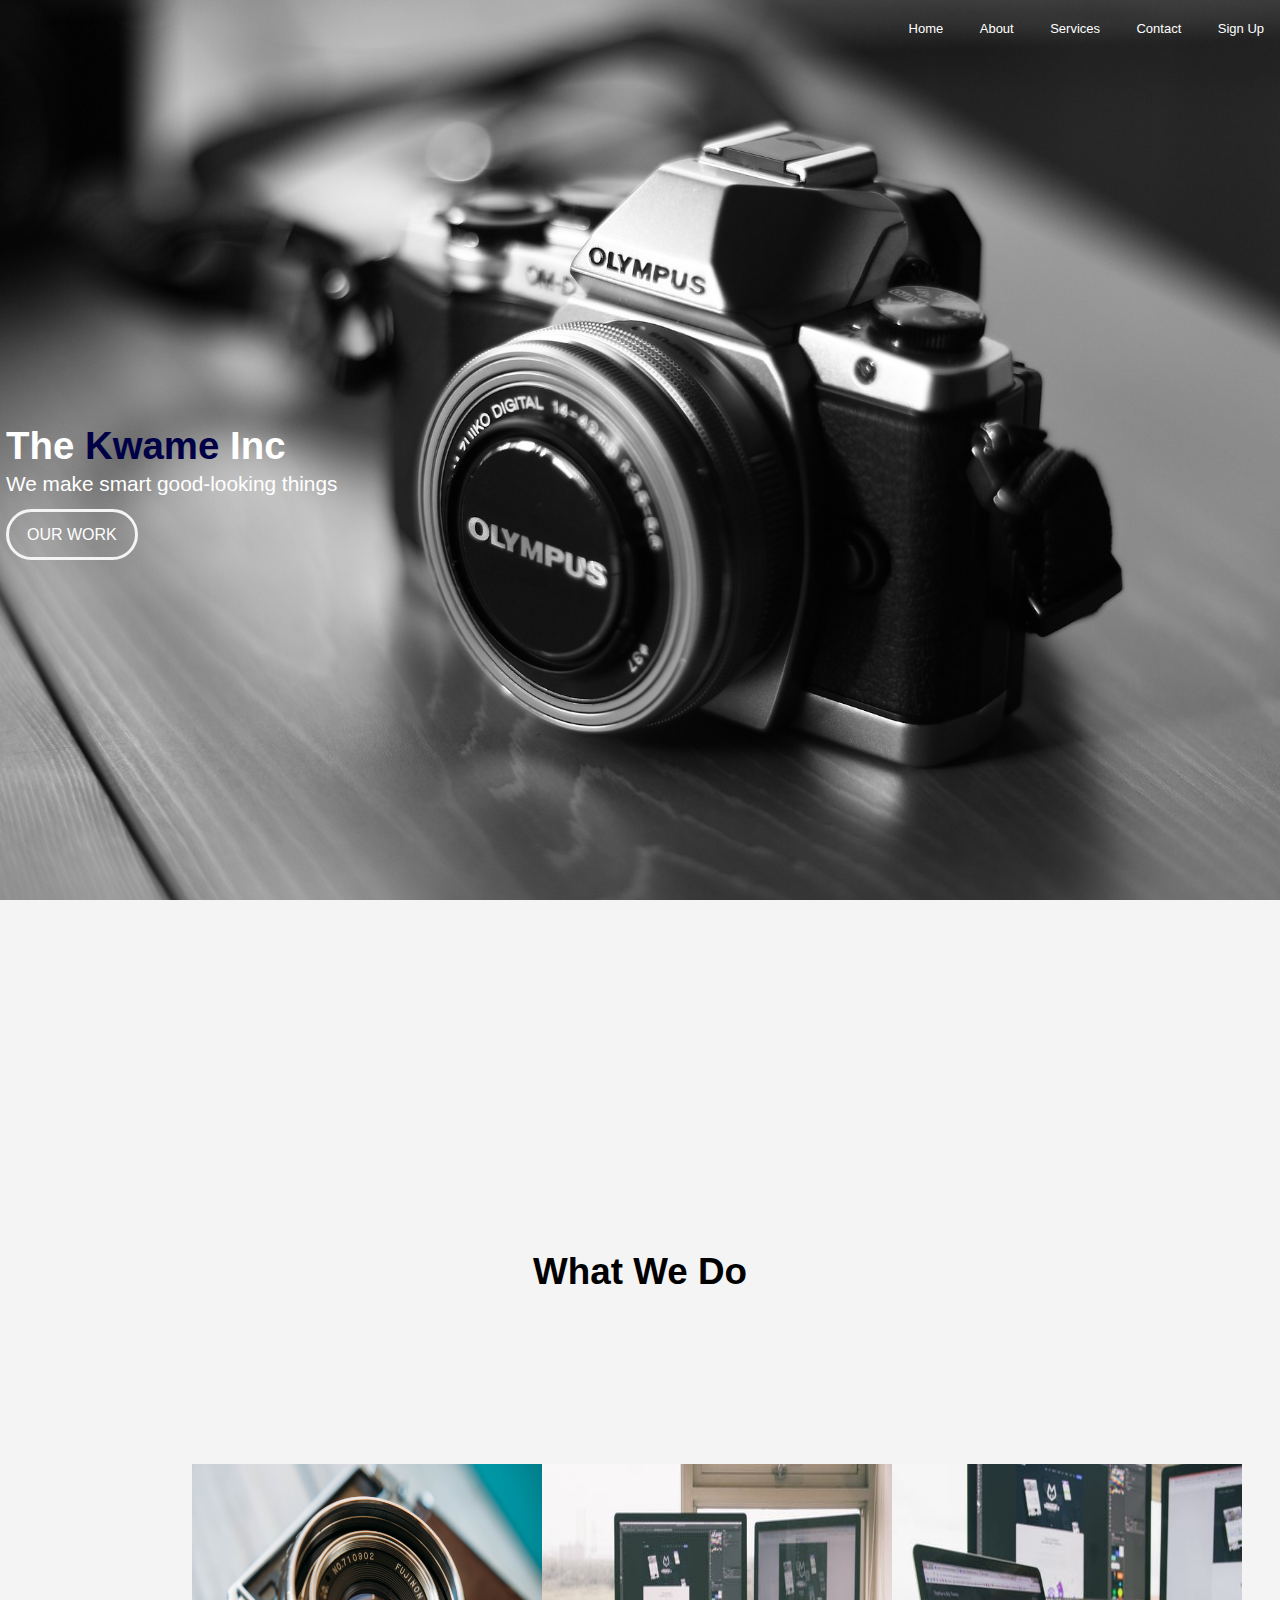
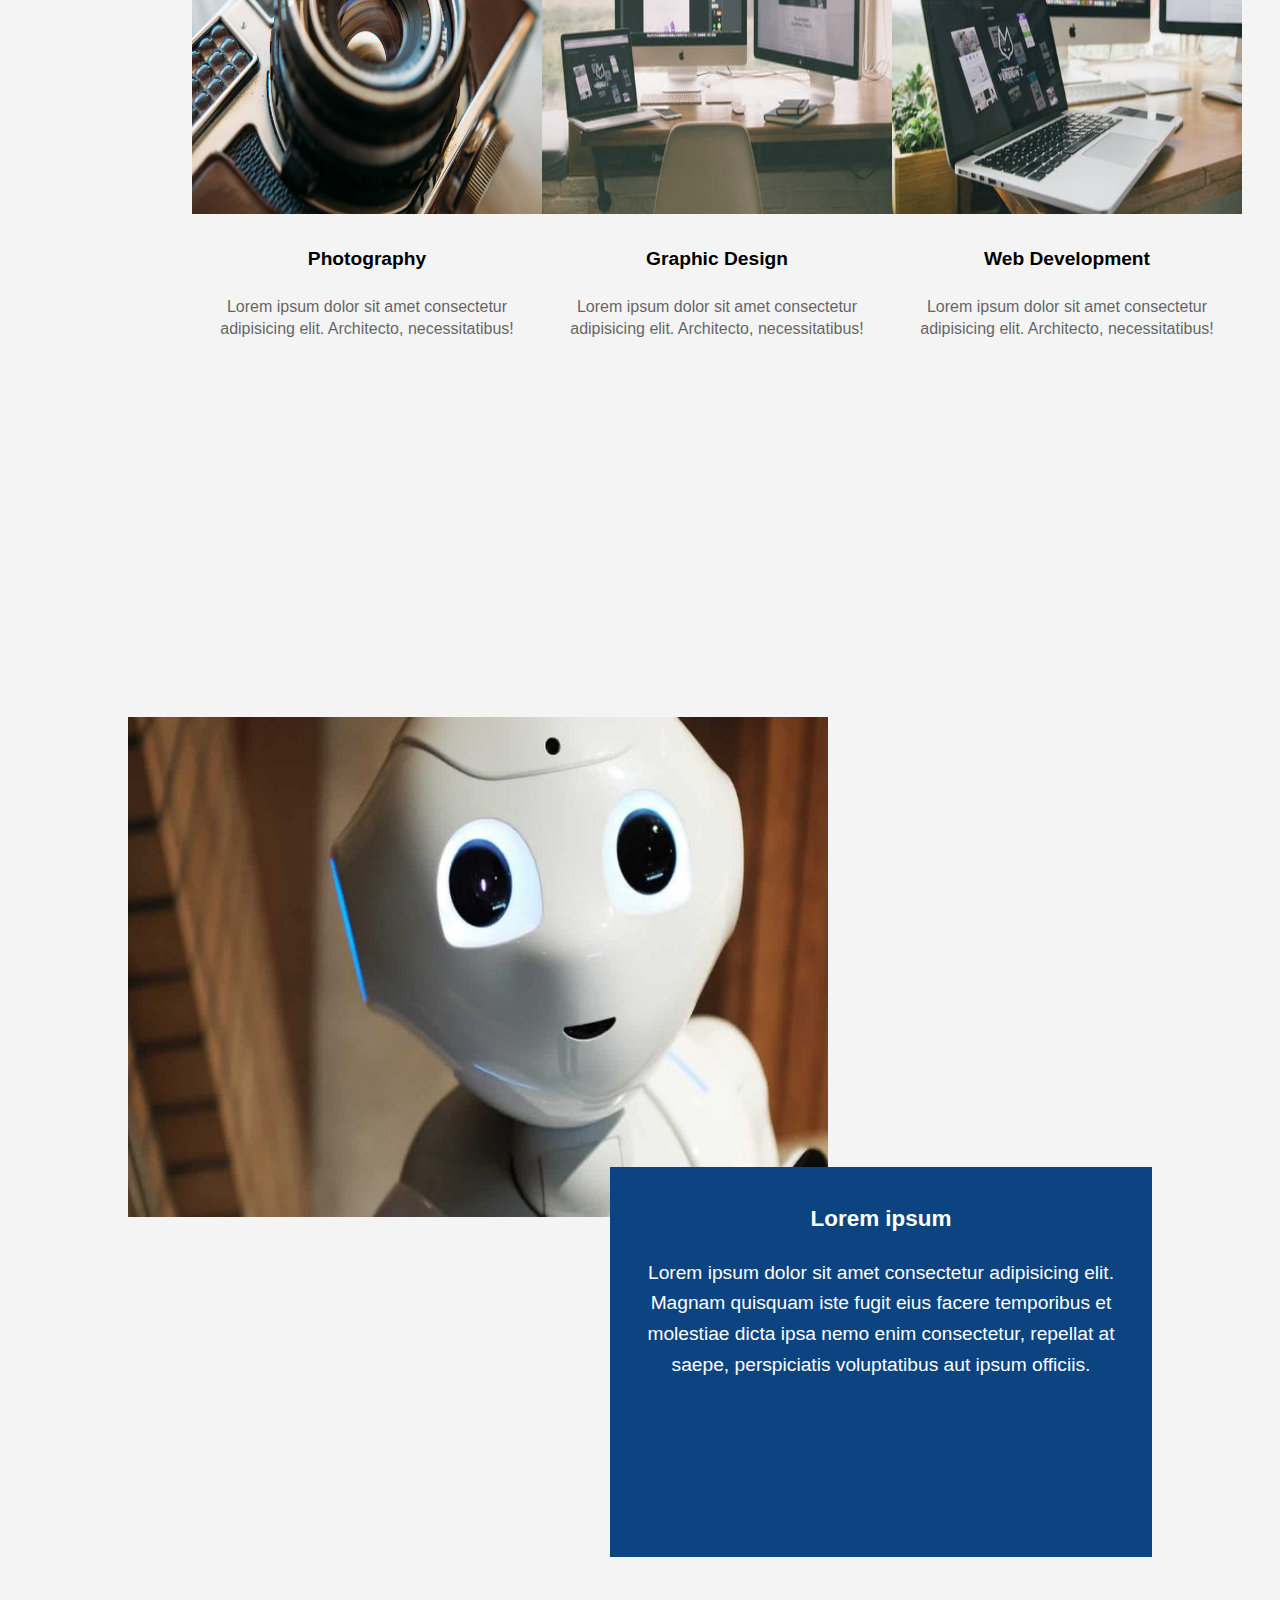
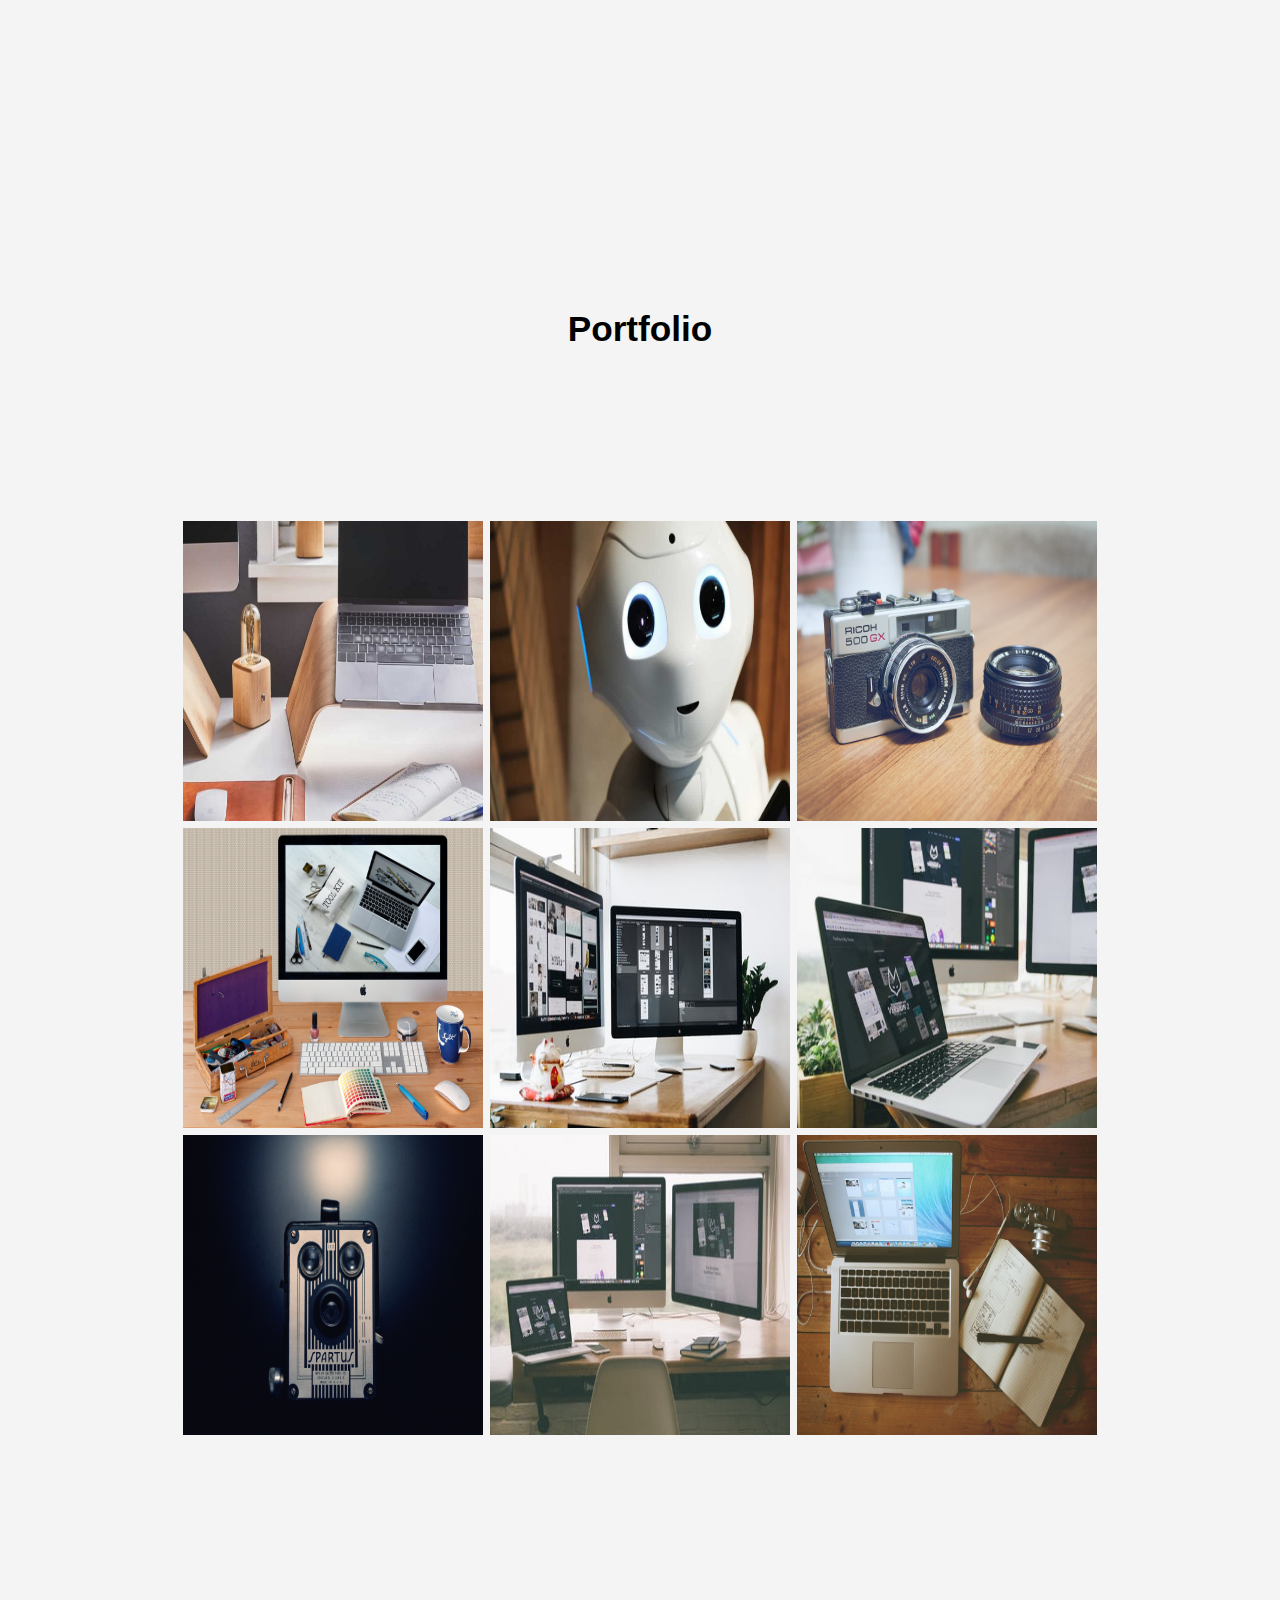
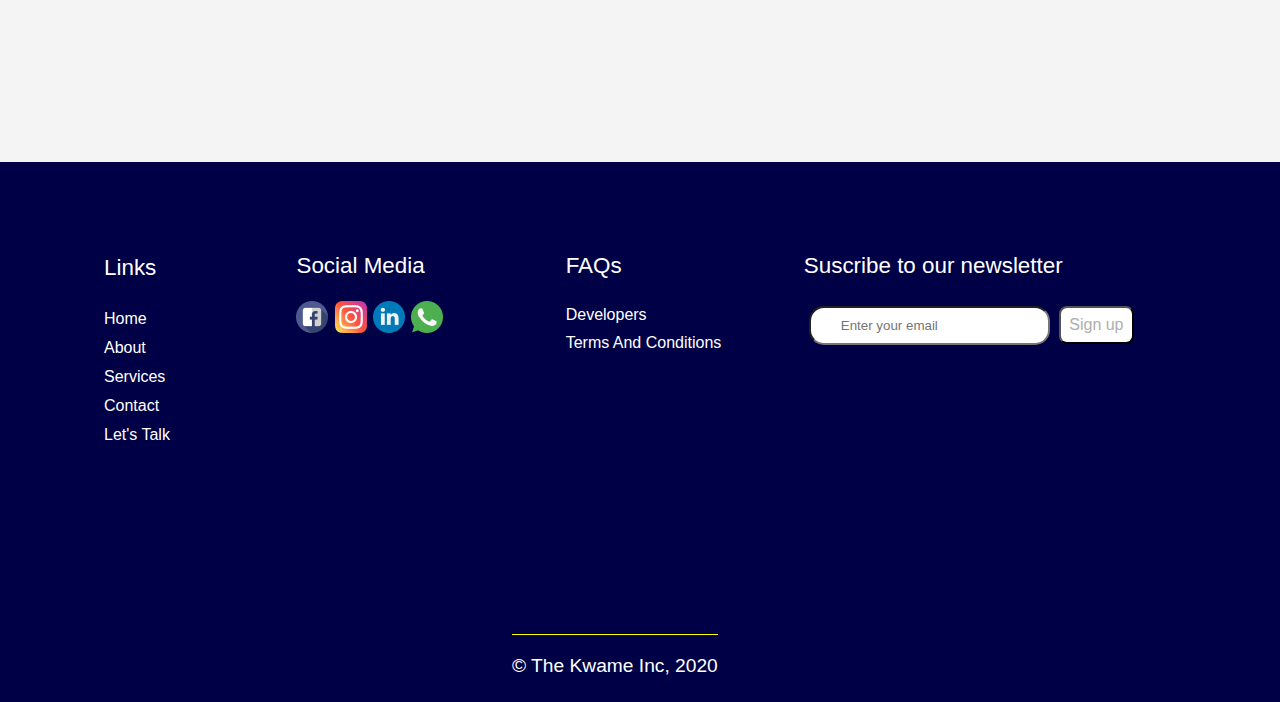
<file: html/index.html>
<!DOCTYPE html>
<html lang="en">
<head>
    <meta charset="UTF-8">
    <meta name="viewport" content="width=device-width, initial-scale=1.0">
    <link rel="stylesheet" href="../css/main.css">
    <title>The Kwame Inc</title>
    
</head>
<body>
    <div class="hero">
        <nav class="navbar">
            <ul >
                <li><a href="index.html" target="_blank">Home</a></li>
                <li><a href="about.html" target="_blank">About</a></li>
                <li><a href="#">Services</a></li>
                <li><a href="contacts.html" target="_blank">Contact</a></li>
                <li><a href="signup.html" target="_blank">Sign Up</a></li>
            </ul>
        </nav>

        <div class="clr"></div>

        <div class="hero-text">
            <h1>The <span>Kwame</span> Inc</h1>
            <p>We make smart good-looking things</p>
            <a  class="btn" href="#portfolio">Our Work</a>
        </div>
    </div>

    <!--What we do-->
    <h3 id="what_we_do">What We Do</h3>
    <div class="container">
        <div id="img">
            <img src="../images/img6.jpg" alt="" class="images">
            <h4>Photography</h4>
            <p class="flex-txt">Lorem ipsum dolor sit amet consectetur adipisicing elit. Architecto, necessitatibus!</p>
        </div>

        <div id="img">
            <img src="../images/img14.jpeg" alt="" class="images">
            <h4>Graphic Design</h4>
            <p class="flex-txt">Lorem ipsum dolor sit amet consectetur adipisicing elit. Architecto, necessitatibus!</p>
        </div>

        <div id="img">
            <img src="../images/img15.jpeg" alt="" class="images">
            <h4>Web Development</h4>
            <p class="flex-txt">Lorem ipsum dolor sit amet consectetur adipisicing elit. Architecto, necessitatibus!</p>
        </div>
    </div>
    
    <div class="who-we-are">
        <div class="lap-img">
            <img src="../images/img3.jpeg" alt="">
        </div>
        <div class="who-we-are-text">
            <h3>Lorem ipsum</h3>
            <p>Lorem ipsum dolor sit amet consectetur adipisicing elit. Magnam quisquam iste fugit eius facere temporibus 
            et molestiae dicta ipsa nemo enim consectetur, repellat at saepe, perspiciatis voluptatibus aut ipsum officiis.</p>
        </div>

        <div class="clr"></div>
    </div>


    <h3 id="portfolio">Portfolio</h3>
    <div class="wrapper">
        <div class="port">
            <img src="../images/img1.jpeg" alt="">
        </div>
        <div class="port">
            <img src="../images/img3.jpeg" alt="">
        </div>
        <div class="port">
            <img src="../images/img8.jpg" alt="">
        </div>
        <div class="port">
            <img src="../images/img12.jpg" alt="">
        </div>
        <div class="port">
            <img src="../images/img16.jpeg" alt="">
        </div>
        <div class="port">
            <img src="../images/img15.jpeg" alt="">
        </div>
        <div class="port">
            <img src="../images/img7.jpg" alt="">
        </div>
        <div class="port">
            <img src="../images/img14.jpeg" alt="">
        </div>
        <div class="port">
            <img src="../images/img13.jpg" alt="">
        </div>
    </div>

    <footer>
        <div class="large-area">
            <div class="links">
                <ul>
                    <p>Links</p>
                    <li><a href="index.html" target="_blank">Home</a></li>
                    <li><a href="about.html" target="_blank">About</a></li>
                    <li><a href="#">Services</a></li>
                    <li><a href="contacts.html" target="_blank">Contact</a></li>
                    <li><a href="Letstalk.html" target="_blank">Let's Talk</a></li>
                </ul>
            </div>

            <div class="social-media">
                <p>Social Media</p>
                <img src="../images/facebook.png" alt="">
                <img src="../images/instagram.png" alt="">
                <img src="../images/linkedin.png" alt="">
                <img src="../images/whatsapp.png" alt="">
            </div>

            <div class="developers">
                <ul>
                    <p>FAQs</p>
                    <li><a href="#">Developers</a></li>
                    <li><a href="#">Terms And Conditions</a></li>
                </ul>
            </div>

            <div class="newsletter">
                <p>Suscribe to our newsletter</p>
                <input type="text" placeholder="Enter your email">
                <input type="submit" value="Sign up">
            </div>

        </div>
        <div class="small-area">
            <p>&copy; The Kwame Inc, 2020</p>
        </div>
    </footer>
</body>
</html>
</file>
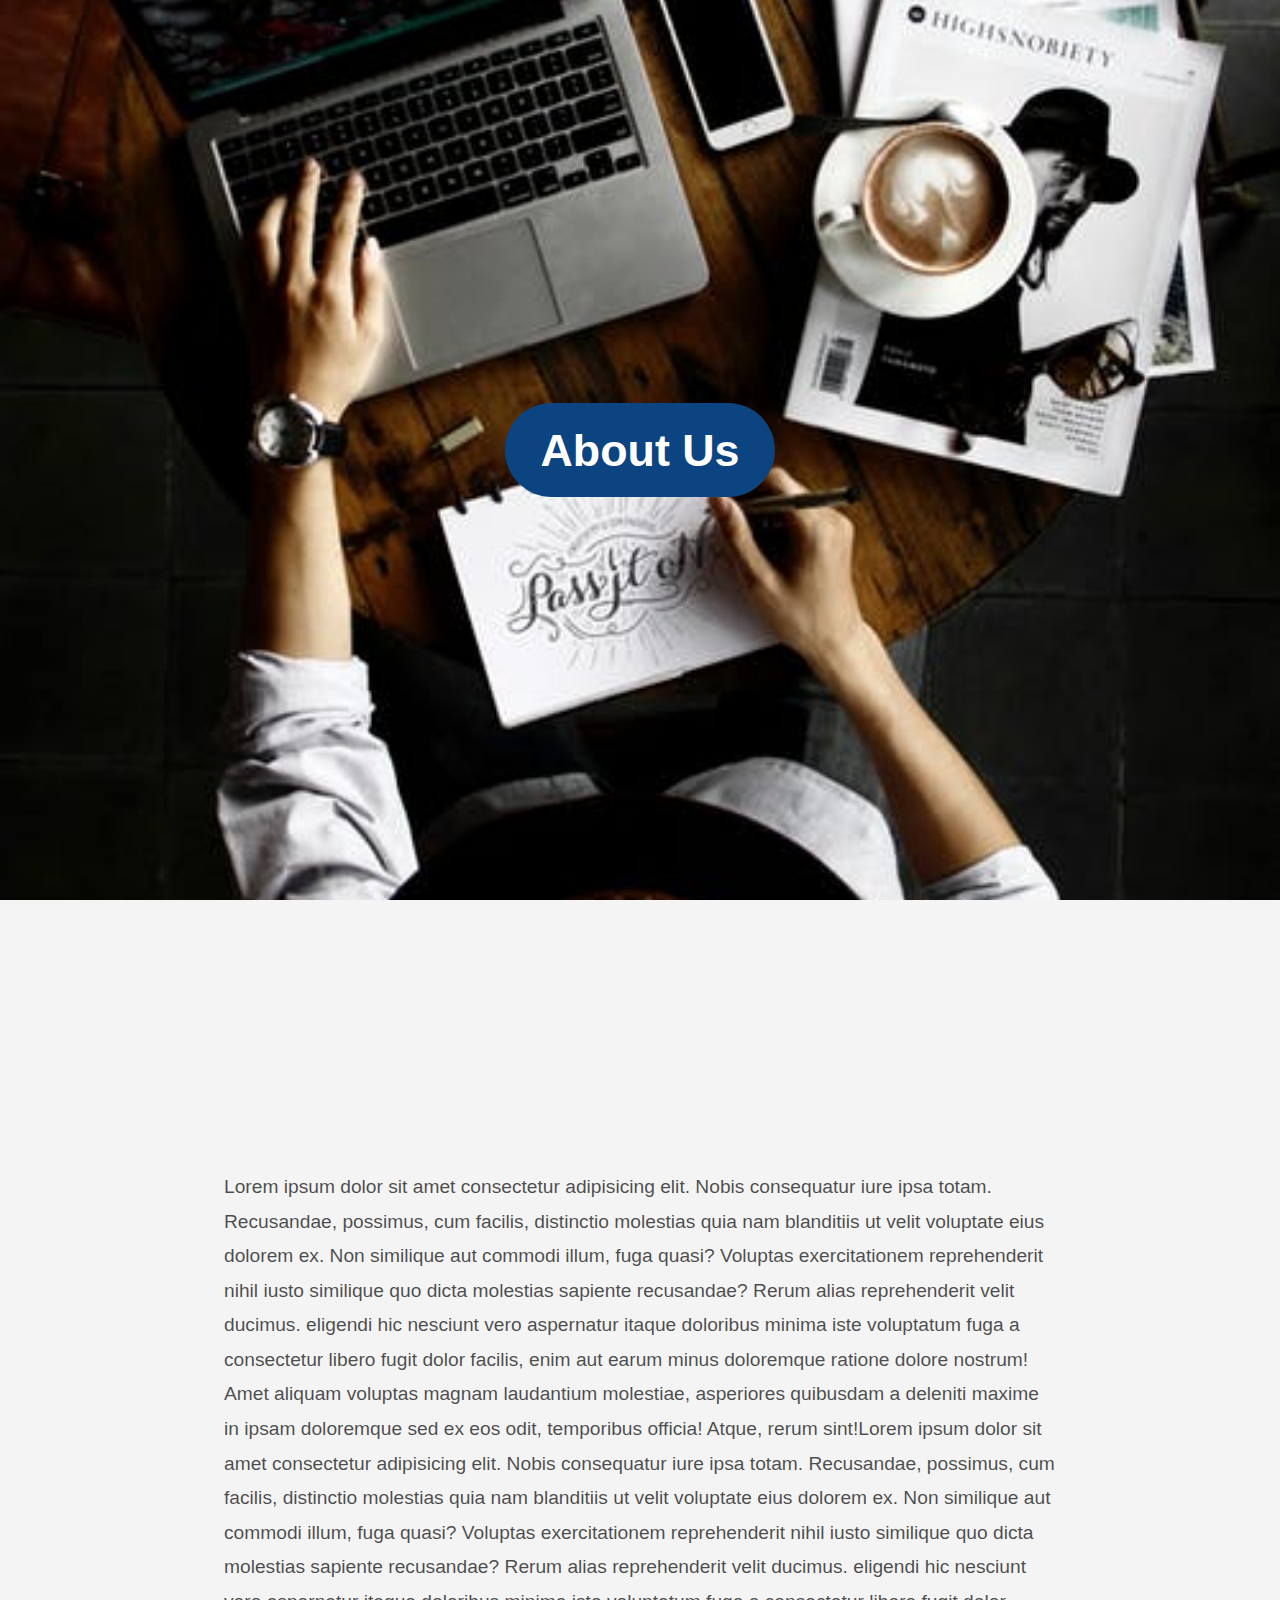
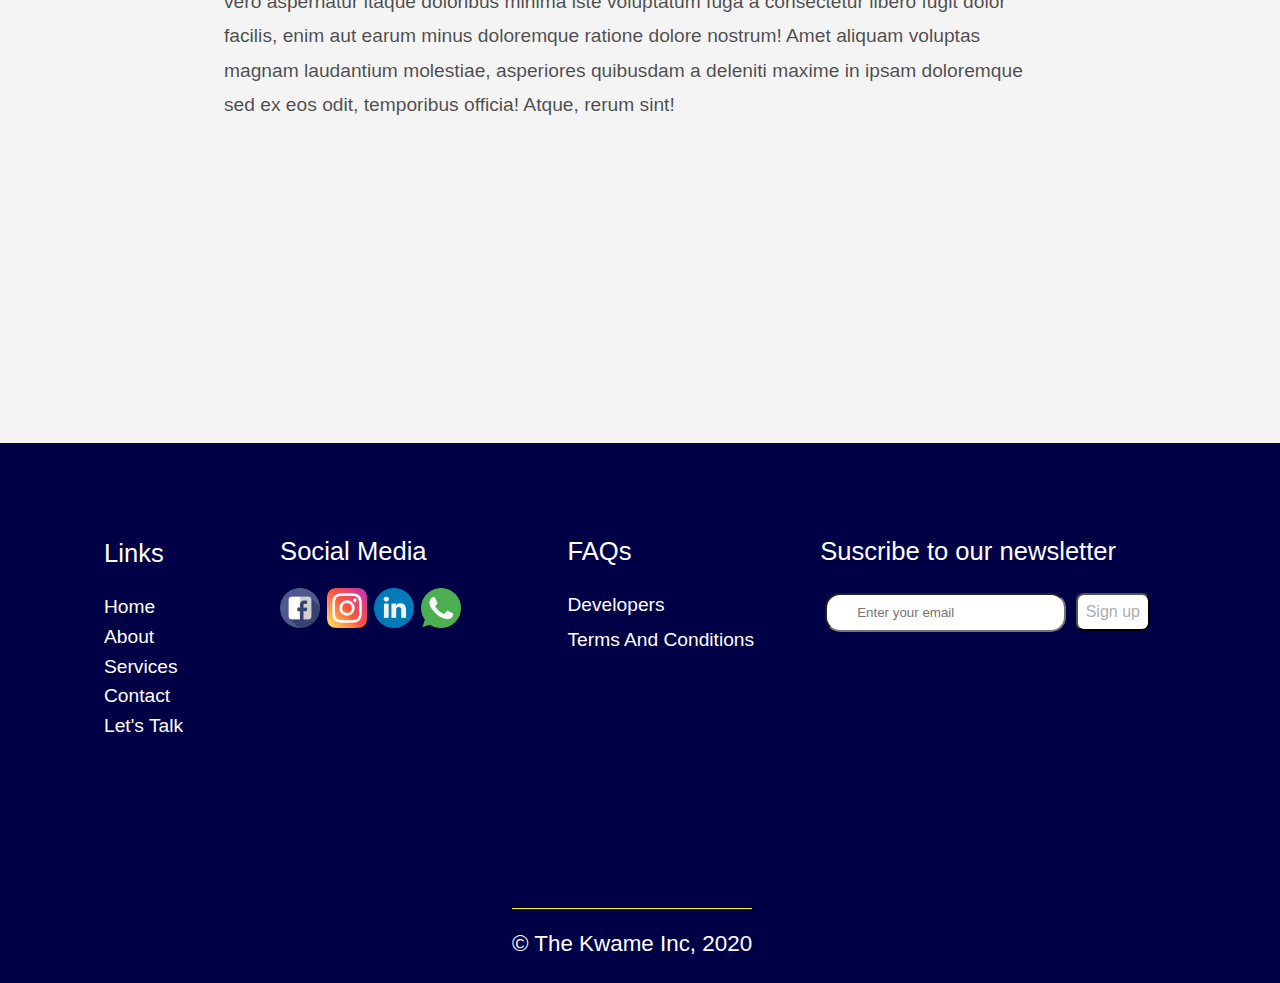
<file: html/about.html>
<!DOCTYPE html>
<html lang="en">
<head>
    <meta charset="UTF-8">
    <meta name="viewport" content="width=device-width, initial-scale=1.0">
    <title>About</title>
    <link rel="stylesheet" href="../css/about.css">
</head>
<body>
    <div class="hero">
        <!--
            <nav class="navbar">
            <ul >
                <li><a href="index.html" target="_blank">Home</a></li>
                <li><a href="about.html" target="_blank">About</a></li>
                <li><a href="#">Services</a></li>
                <li><a href="contacts.html" target="_blank">Contact</a></li>
                <li><a href="#" target="_blank">Let's Talk</a></li>
            </ul>
        </nav>

        -->
        <div class="clr"></div>
        <a href="#about-us">About Us</a>
    </div>
    <section>
        <p id="about-us">
            Lorem ipsum dolor sit amet consectetur adipisicing elit. 
            Nobis consequatur iure ipsa totam. Recusandae, possimus, cum facilis, 
            distinctio molestias quia nam blanditiis ut velit voluptate eius dolorem ex. 
            Non similique aut commodi illum, fuga quasi? Voluptas exercitationem reprehenderit 
            nihil iusto similique quo dicta molestias sapiente recusandae? Rerum alias reprehenderit velit ducimus.
            eligendi hic nesciunt vero aspernatur itaque doloribus minima iste voluptatum fuga a consectetur libero 
            fugit dolor facilis, enim aut earum minus doloremque ratione dolore nostrum! Amet aliquam voluptas magnam 
            laudantium molestiae, asperiores quibusdam a deleniti maxime in ipsam doloremque sed ex eos odit, temporibus 
            officia! Atque, rerum sint!Lorem ipsum dolor sit amet consectetur adipisicing elit. 
            Nobis consequatur iure ipsa totam. Recusandae, possimus, cum facilis, 
            distinctio molestias quia nam blanditiis ut velit voluptate eius dolorem ex. 
            Non similique aut commodi illum, fuga quasi? Voluptas exercitationem reprehenderit 
            nihil iusto similique quo dicta molestias sapiente recusandae? Rerum alias reprehenderit velit ducimus.
            eligendi hic nesciunt vero aspernatur itaque doloribus minima iste voluptatum fuga a consectetur libero 
            fugit dolor facilis, enim aut earum minus doloremque ratione dolore nostrum! Amet aliquam voluptas magnam 
            laudantium molestiae, asperiores quibusdam a deleniti maxime in ipsam doloremque sed ex eos odit, temporibus 
            officia! Atque, rerum sint!
            
        </p>
    </section>
    <footer>
        <div class="large-area">
            <div class="links">
                <ul>
                    <p>Links</p>
                    <li><a href="index.html" target="_blank">Home</a></li>
                    <li><a href="about.html" target="_blank">About</a></li>
                    <li><a href="$">Services</a></li>
                    <li><a href="contacts.html" target="_blank">Contact</a></li>
                    <li><a href="Letstalk.html" target="_blank">Let's Talk</a></li>
                </ul>
            </div>

            <div class="social-media">
                <p>Social Media</p>
                <img src="../images/facebook.png" alt="">
                <img src="../images/instagram.png" alt="">
                <img src="../images/linkedin.png" alt="">
                <img src="../images/whatsapp.png" alt="">
            </div>

            <div class="developers">
                <ul>
                    <p>FAQs</p>
                    <li><a href="#">Developers</a></li>
                    <li><a href="#">Terms And Conditions</a></li>
                </ul>
            </div>

            <div class="newsletter">
                <p>Suscribe to our newsletter</p>
                <input type="text" placeholder="Enter your email">
                <input type="submit" value="Sign up">
            </div>

        </div>
        <div class="small-area">
            <p>&copy; The Kwame Inc, 2020</p>
        </div>
    </footer>
</body>
</html>
</file>
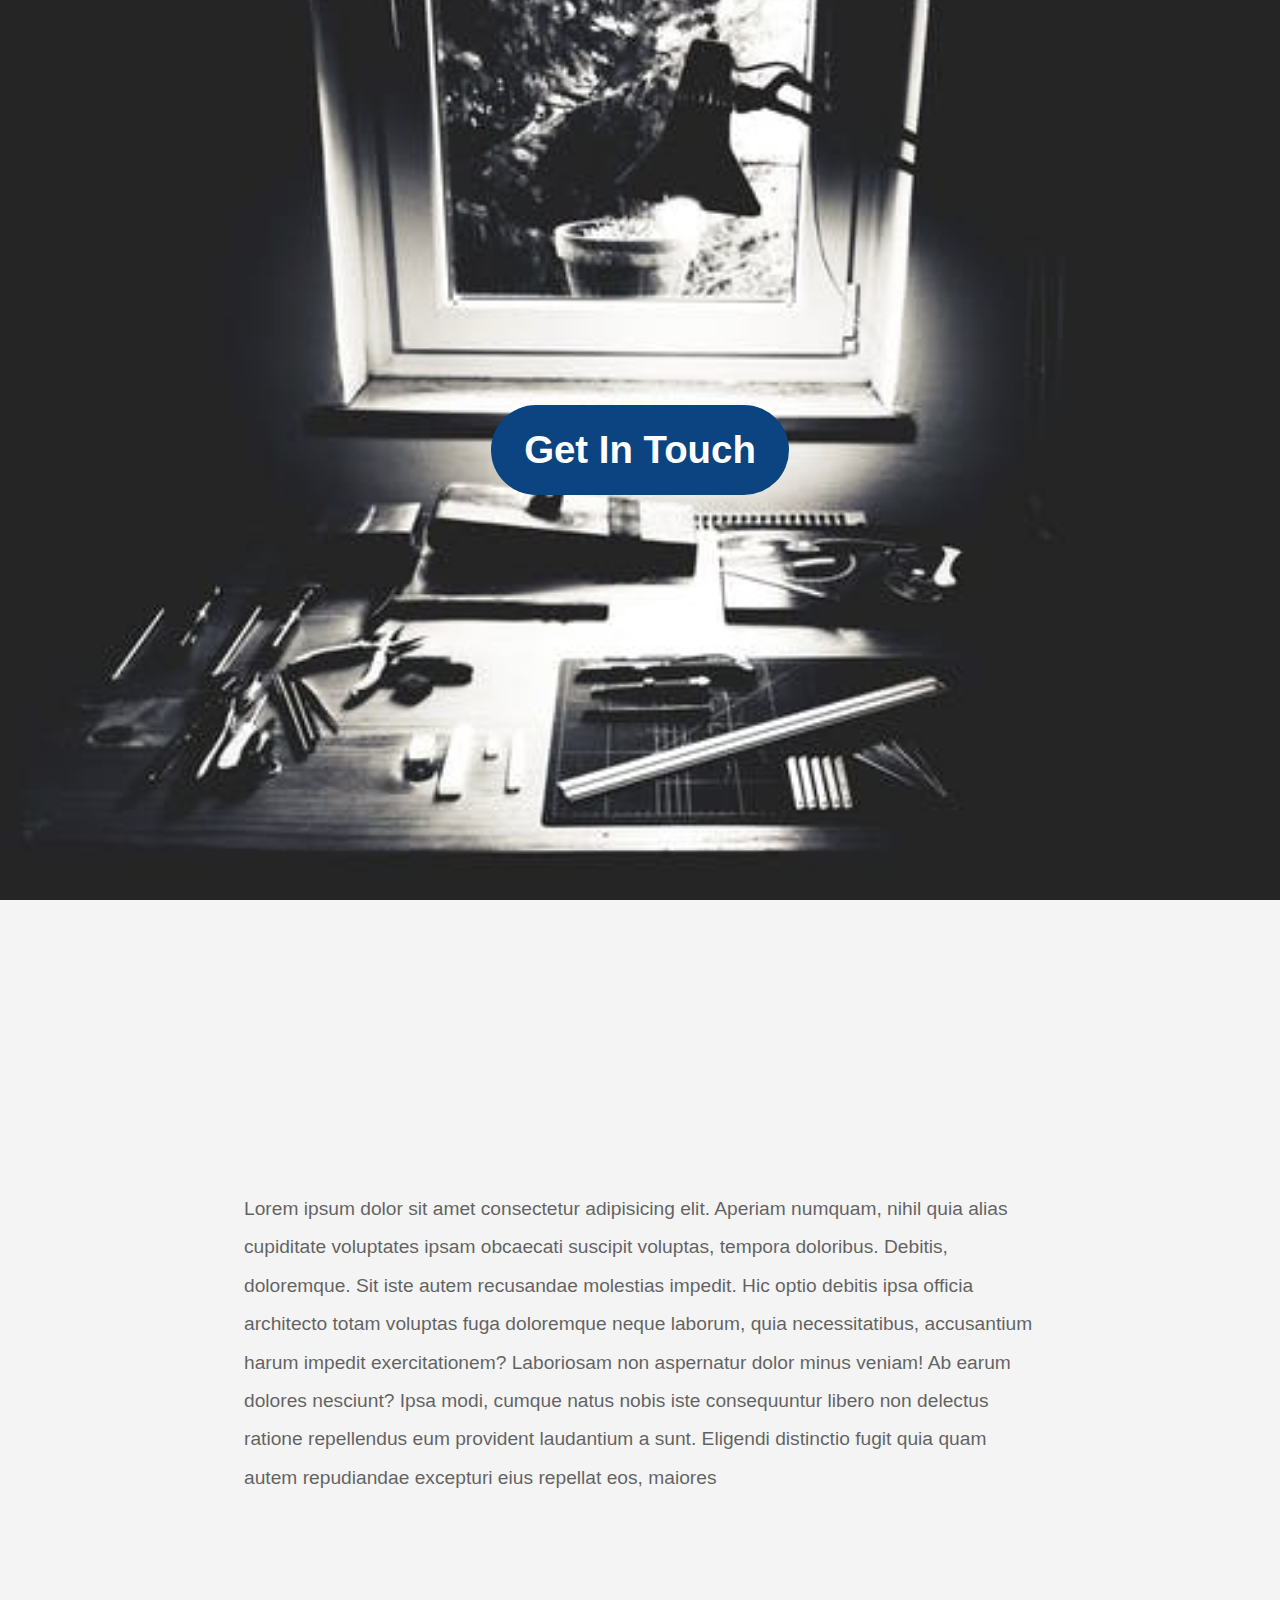
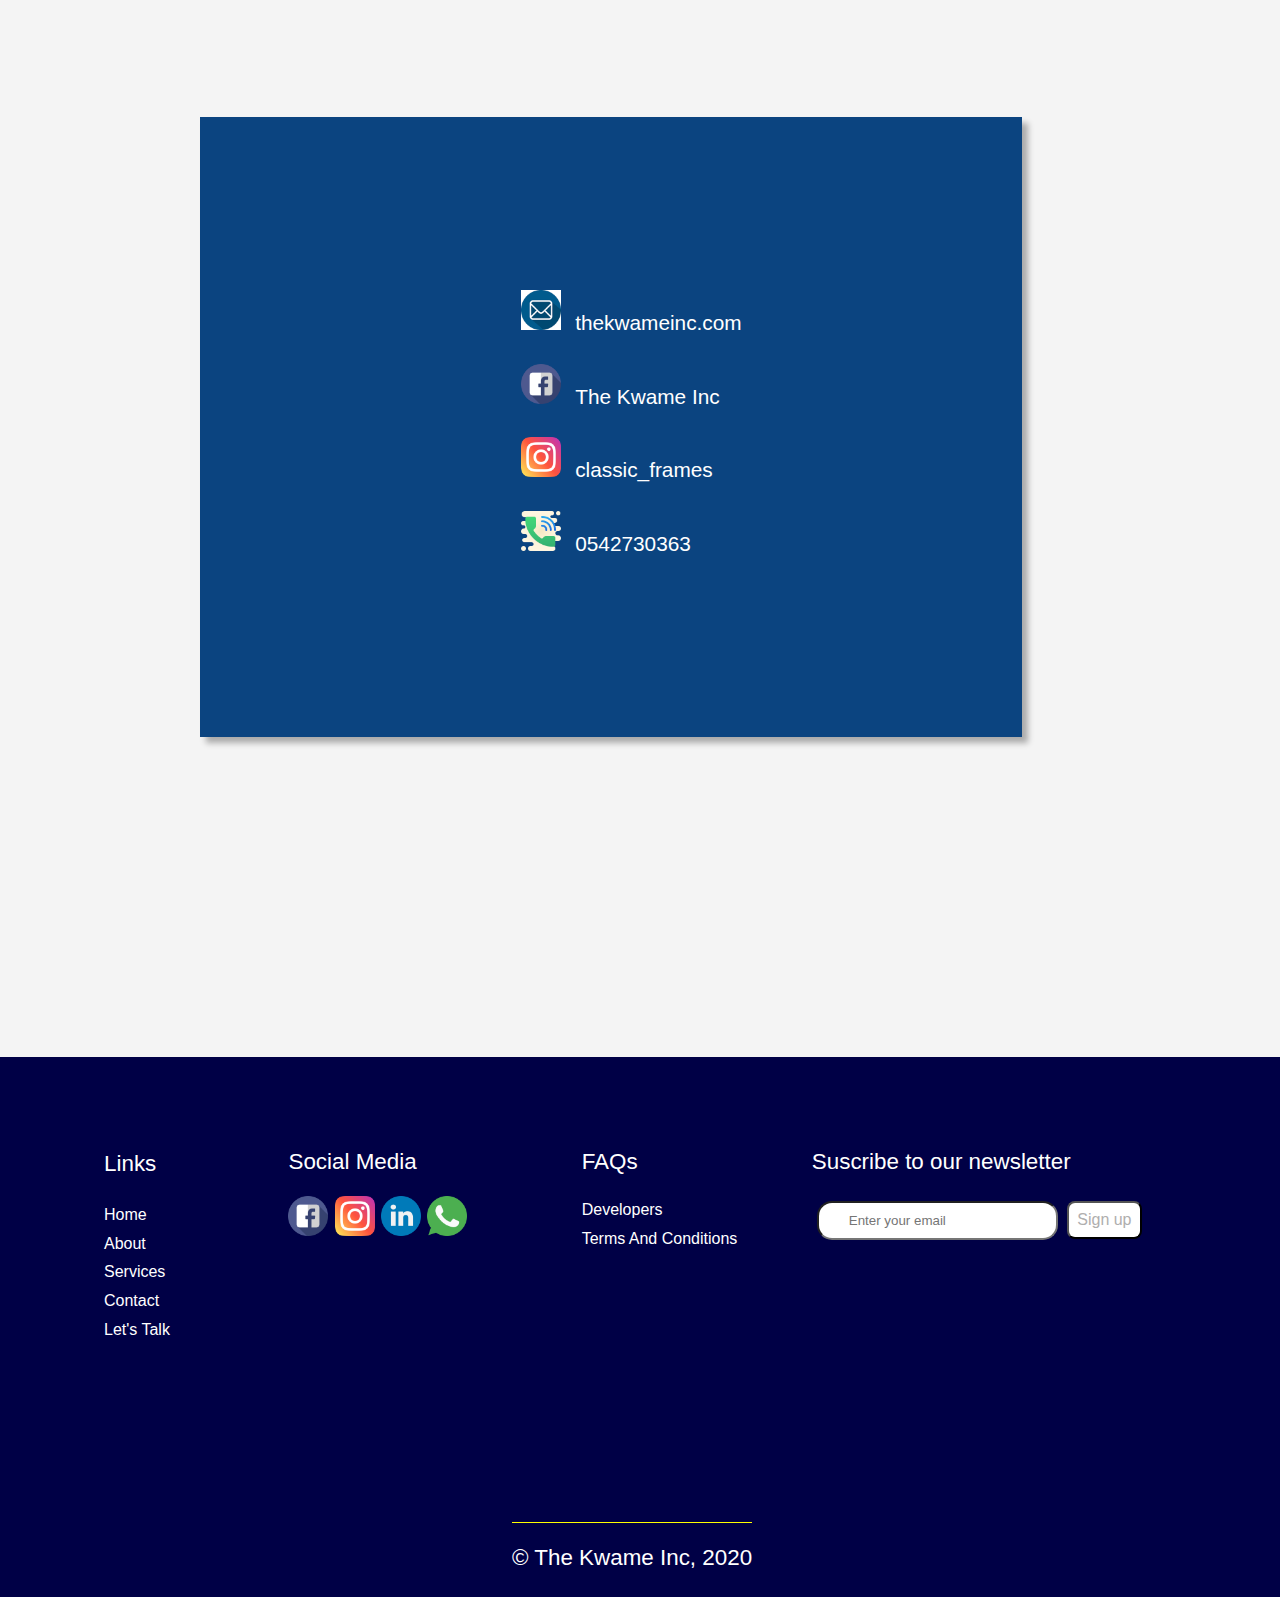
<file: html/contacts.html>
<!DOCTYPE html>
<html lang="en">
<head>
    <meta charset="UTF-8">
    <meta name="viewport" content="width=device-width, initial-scale=1.0">
    <title>Contacts</title>
    <link rel="stylesheet" href="../css/contacts.css">
</head>
<body>

    <section id="hero">
        <!--
            <nav class="navbar">
            <ul >
                <li><a href="index.html" target="_blank">Home</a></li>
                <li><a href="about.html" target="_blank">About</a></li>
                <li><a href="#">Services</a></li>
                <li><a href="contacts.html" target="_blank">Contact</a></li>
                <li><a href="#" target="_blank">Let's Talk</a></li>
            </ul>
        </nav>
        -->

        <div class="clr"></div>
        <a href="#main-contacts">Get In Touch</a>
    </section>

    <section class="preview">
        <p id="main-preview">
            Lorem ipsum dolor sit amet consectetur adipisicing elit. Aperiam numquam, nihil quia alias cupiditate voluptates ipsam obcaecati 
            suscipit voluptas, tempora doloribus. Debitis, doloremque. Sit iste autem recusandae molestias impedit. Hic optio debitis ipsa officia 
            architecto totam voluptas fuga doloremque neque laborum, quia necessitatibus, accusantium harum impedit exercitationem? Laboriosam non 
            aspernatur dolor minus veniam! Ab earum dolores nesciunt? Ipsa modi, cumque natus nobis iste consequuntur libero non delectus ratione 
            repellendus eum provident laudantium a sunt. Eligendi distinctio fugit quia quam autem repudiandae excepturi eius repellat eos, maiores 
        </p>
    </section>

    <div class="contacts" id="main-contacts">
        <ul>
            <li>
                <a href="www.gmail.com" target="_blank">
                    <img src="../images/email.png" alt="">
                    <p>thekwameinc.com</p>
                </a>
            </li>
            <li>
                <a href="www.fb.com" target="_blank">
                    <img src="../images/facebook.png" alt="">
                    <p>The Kwame Inc</p>
                </a>
            </li>
            <li>
                <a href="www.instagram.com" target="_blank">
                <img src="../images/instagram.png" alt="">
                <p>classic_frames</p>
                </a>
            </li>
            <li>
                <a href="#">
                <img src="../images/ringer-volume.png" alt="">
                <p>0542730363</p>
                </a>
            </li>
        </ul>
    </div>

    <footer>
        <div class="large-area">
            <div class="links">
                <ul>
                    <p>Links</p>
                    <li><a href="index.html" target="_blank">Home</a></li>
                    <li><a href="about.html" target="_blank">About</a></li>
                    <li><a href="#">Services</a></li>
                    <li><a href="contacts.html" target="_blank">Contact</a></li>
                    <li><a href="Letstalk.html" target="_blank">Let's Talk</a></li>
                </ul>
            </div>

            <div class="social-media">
                <p>Social Media</p>
                <img src="../images/facebook.png" alt="">
                <img src="../images/instagram.png" alt="">
                <img src="../images/linkedin.png" alt="">
                <img src="../images/whatsapp.png" alt="">
            </div>

            <div class="developers">
                <ul>
                    <p>FAQs</p>
                    <li><a href="#">Developers</a></li>
                    <li><a href="#">Terms And Conditions</a></li>
                </ul>
            </div>

            <div class="newsletter">
                <p>Suscribe to our newsletter</p>
                <input type="text" placeholder="Enter your email">
                <input type="submit" value="Sign up">
            </div>

        </div>
        <div class="small-area">
            <p>&copy; The Kwame Inc, 2020</p>
        </div>
    </footer>
    
</body>
</html>
</file>
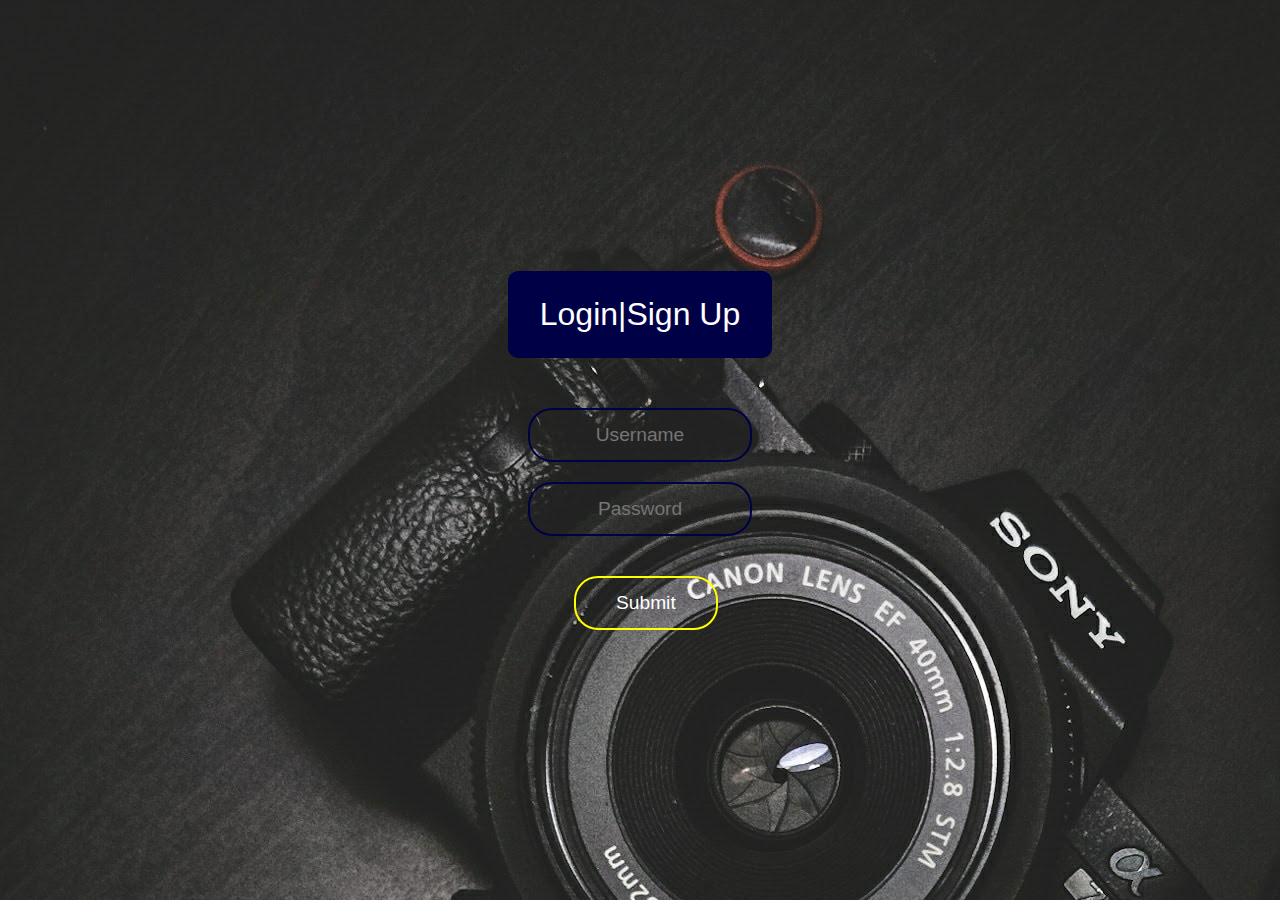
<file: html/signup.html>
<!DOCTYPE html>
<html lang="en">
<head>
    <meta charset="UTF-8">
    <meta name="viewport" content="width=device-width, initial-scale=1.0">
    <title>Sign Up</title>
    <link rel="stylesheet" href="../css/signup.css">
</head>
<body>
    <form action="../php/connect.php" method="POST" id="theForm">
        <h1>Login|Sign Up</h1>
        <input type="text" placeholder="Username" name="username">
        <input type="password" placeholder="Password" name="password">
        <input type="submit" name="submit" value="Submit">
    </form>
    
</body>
</html>
</file>
<file: css/main.css>
body{
    margin: 0;
    padding: 0;
    background: #f4f4f4;
    line-height: 1.5em;
    scroll-behavior: smooth;
    font-family:sans-serif;
}

.clr{
    clear: both;
}

.hero{
    background: url(../images/img4.jpg);
    background-position: center;
    background-size: cover;
    background-repeat: no-repeat;
    min-height: 100vh;
    
}

.navbar{
    float: right;
}

.navbar ul{
    list-style: none;
    
}

.navbar ul li{
    display:inline;
}

.navbar ul li a{
    text-decoration: none;
    color: white;
    padding:9px;
    text-transform: capitalize;
    font-size: 13px;
    margin: 7px;
}

.navbar ul li a:hover{
    background:#000046;
    color:yellow;
    padding:8px 18px;
    border-radius:20px;
}

.hero-text{
    position: absolute;
    top:45%;
    color: white;
    padding-left: 6px;
    line-height: 1.9em;
}

.hero-text h1{
    font-size:2.4em;
    font-weight: 550;
    margin-bottom: 8px;
}

.hero-text p{
    font-size: 1.3em;
    margin-top: 5px;

}

.hero-text p:hover{
    color:yellow;
}

.btn{
    text-decoration: none;
    color: white;
    text-transform: uppercase;
    border: 3px solid black;
    background:transparent;
    padding: 14px 18px;
    border-radius: 35px; 
    font-size: 1em;
    outline: none;
    border-color: #f4f4f4;
}

.btn:hover{
    background:#000046;
    color:white;
    border-color: yellow;
}

span{
    color:#000046;
}

span:hover{
    color: yellow;
}

/* Our Work */
.container{
    display:flex;
    width: 70%;
    margin:auto;
    justify-content: space-around;
}

.container div #img{
    background: white;
    padding: 20px;
}

.container .images{
    width:350px;
    height:350px;
}

 h4{
    font-size: 1.2em;
    text-align: center;
}

.flex-txt{
    font-size:1em;
    line-height: 1.4em;
    opacity: 0.6;
    text-align:center;
}


.who-we-are{
    width:80%;
    margin:auto;
}

.lap-img{
    float: left;
    width: 60vw;
    margin-top: 40vh;
    height:50vh;
}

.lap-img img{
    width: 700px;
    height:500px;
}

.who-we-are-text{
    background: #0b4480;
    float: right;
    width: 40vw;
    height:40vh;
    color: white;
    text-align: center;
    padding-top: 15vh;
    font-size:1.2em;
    line-height: 1.6em;
    padding: 15px; 
    
}

.who-we-are-text:hover{
    color: white;
    background:#000046;
}


#what_we_do{
    margin-top:40vh;
    margin-bottom: 20vh;
    text-align: center;
    font-size: 2.3em;
}

/*Portfolios*/
.wrapper{
    display:grid;
    grid-template-columns: repeat(3, 1fr);
    width: 60%;
    margin: auto;
    justify-content: center;
    align-items: center;
    grid-column-gap: 7px;
}

.port{
    align-self: center;
    justify-self: center;
    
}

.port img{
    width:300px;
    height: 300px;
}

#portfolio{
    margin-top:40vh;
    margin-bottom: 20vh;
    text-align: center;
    font-size: 2.2em;
}

/* Footer */

footer{
    height:60vh;
    color:white;
    background:#000046;
    margin-top:20em;
    position: relative;
}

.large-area{
    display:flex;
    width:90%;
    margin: auto;
    justify-content: space-evenly;
    position: relative;
    
}

.links{
    position: absolute;
    left:0;
    margin-top: 70px;
    line-height: 1.8em;
}

.links:hover{
    color: yellow;
}

.links li{
    list-style: none;
}

.links p{
    font-size: 1.4em;
    font-weight:500px;
}
  

.links li a{
    text-decoration: none;
    color:white;
    font-size: 1em;
}

.links li a:hover{
    color: yellow;
}

.social-media{
    font-size: 1.4em;
    font-weight:500px;
    margin-top: 70px;
    margin-left:150px;
}

.social-media:hover{
    color:yellow;
}

footer .social-media img{
    height:32px;
    width:32px;
}

.newsletter{
    margin-top: 70px;   
    margin-right: 0px;
}

.newsletter p:hover{
    color: yellow;
}

.newsletter input[type="submit"]:hover{
    background: yellow;
    color: black;
}


.developers ul{
    list-style: none;
}

.developers{
    margin-top: 70px;   
    margin-right: 0px;
}

.developers:hover{
    color: yellow;
}


.developers li{
    text-decoration: none;
}

.developers p{
    font-size: 1.4em;
    font-weight:500px;
}

.developers li a{
    text-decoration: none;
    color:white;
    font-size: 1em;
    margin-top: 70px;
    line-height: 1.8em;
}

.developers li a:hover{
    color: yellow;
}


.newsletter p{
    font-size: 1.4em;
    font-weight:500px;
}
.newsletter input[type="submit"]{
    background:white;
    border-radius:8px;
    color: rgb(175, 174, 174);
    padding: 8px;
    outline: none;
    font-size: 1em;
}

.newsletter input[type="text"]{
    padding:10px 30px;
    background: rgba(255, 255, 255, 0.px);
    border-radius: 15px;
    margin: 5px;
}



.small-area{
    position: absolute;
    bottom:5px;
    text-align: center;
    left: 40%;
    font-size:1.2em;
    display: block;
    border-top: 1px solid yellow;
    margin-top: 10px;
}

.small-area p:hover{
    color: yellow;
}
</file>
<file: css/about.css>
body{
    margin: 0;
    padding: 0;
    background: #f4f4f4;
    line-height: 1.5em;
    font-family: sans-serif;
}

.hero{
    background:url(../images/img17.jpeg);
    height: 100vh;
    display: flex;
    justify-content: center;
    align-items: center;
    background-position: center;
    background-size: cover;
    background-repeat:no-repeat;
    
}

.hero a{
    font-size: 2.8em;
    font-weight: 550;
    color:white;
    padding: 35px;
    background-color: #0b4480;;
    text-decoration: none;
    scroll-behavior: smooth;
    border-radius: 50px;
}

.hero a:hover{
    color:yellow;
    background: #000046;
}

/*
.navbar{
    float: right;
}

.navbar ul{
    list-style: none;
    
}

.navbar ul li{
    display:inline;
}

.navbar ul li a{
    text-decoration: none;
    color: white;
    padding:20px;
    text-transform: capitalize;
    font-size: 18px;
    margin: 10px;
}

.navbar ul li a:hover{
    background:#000046;
    color:white;
    padding:10px 20px;
    border-radius:20px;
}

*/

section{
    width:65%;
    margin: auto;
    font-size:1.2em;
    line-height: 1.8em;
    color: rgba(0,0,0,0.7);
}

section h3{
    text-align: center;
    font-size:2.15em;
    font-weight: 500;
    color: black;
}

section p{
    margin-top: 30vh;
}

/*Footer*/
footer{
    height:60vh;
    color:white;
    background:#000046;
    margin-top:20em;
    position: relative;
}

.large-area{
    display:flex;
    width:90%;
    margin: auto;
    justify-content: space-evenly;
    position: relative;
    
}

.links{
    position: absolute;
    left:0;
    margin-top: 70px;
    line-height: 1.8em;
}

.links:hover{
    color: yellow;
}

.links li{
    list-style: none;
}

.links p{
    font-size: 1.6em;
    font-weight:500px;
}
  

.links li a{
    text-decoration: none;
    color:white;
    font-size: 1.2em;
}

.links li a:hover{
    color: yellow;
}

.social-media{
    font-size: 1.6em;
    font-weight:500px;
    margin-top: 70px;
    margin-left:150px;
}

.social-media:hover{
    color:yellow;
}

footer .social-media img{
    height:40px;
    width:40px;
}

.newsletter{
    margin-top: 70px;   
    margin-right: 0px;
}

.newsletter p:hover{
    color: yellow;
}

.newsletter input[type="submit"]:hover{
    background: yellow;
    color: black;
}


.developers ul{
    list-style: none;
}

.developers{
    margin-top: 70px;   
    margin-right: 0px;
}

.developers:hover{
    color: yellow;
}


.developers li{
    text-decoration: none;
}

.developers p{
    font-size: 1.6em;
    font-weight:500px;
}

.developers li a{
    text-decoration: none;
    color:white;
    font-size: 1.2em;
    margin-top: 70px;
    line-height: 1.8em;
}

.developers li a:hover{
    color: yellow;
}


.newsletter p{
    font-size: 1.6em;
    font-weight:500px;
}
.newsletter input[type="submit"]{
    background:white;
    border-radius:8px;
    color: rgb(175, 174, 174);
    padding: 8px;
    outline: none;
    font-size: 1em;
}

.newsletter input[type="text"]{
    padding:10px 30px;
    background: rgba(255, 255, 255, 0.px);
    border-radius: 15px;
    margin: 5px;
}



.small-area{
    position: absolute;
    bottom:5px;
    text-align: center;
    left: 40%;
    font-size:1.4em;
    display: block;
    border-top: 1px solid yellow;
}

.small-area p:hover{
    color: yellow;
}
</file>
<file: css/contacts.css>
body{
    margin: 0;
    padding: 0;
    background: #f4f4f4;
    line-height: 1.5em;
    scroll-behavior: smooth;
    font-family: sans-serif;
}

.clr{
    clear: both;
}

#hero{
    height:100vh;
    display: flex;
    justify-content: center;
    align-items: center;
    background: url(../images/img18.jpeg);
    background-position: center;
    background-size: cover;
    background-repeat: no-repeat;
}

#hero a{
    text-decoration: none;
    color:white;
    background: #0b4480;
    font-size: 2.4em;
    font-weight: 550;
    color:white;
    padding: 33px;
    border-radius: 50px;
}

#hero a:hover{
    color: yellow;
    background: #000046;
}

/*
.navbar{
    float: right;
}

.navbar ul{
    list-style: none;
    
}

.navbar ul li{
    display:inline;
}

.navbar ul li a{
    text-decoration: none;
    color: white;
    padding:20px;
    text-transform: capitalize;
    font-size: 18px;
    margin: 10px;
}

.navbar ul li a:hover{
    background:#000046;
    color:white;
    padding:10px 20px;
    border-radius:20px;
}
*/

.preview{
    width:65%;
    margin:auto;
}

.preview p{
    padding: 20px;
    font-size: 1.2em;
    opacity: 0.6;
    line-height: 2em;
    margin-top: 30vh;
}

.contacts{
    display: flex;
    justify-content: center;
    align-items: center;
    background: #0b4480;
    
    height: 60vh;
    margin: 200px;
    width: 58%;
    padding: 40px;
    box-shadow: 6px 6px 6px rgba(0,0,0,0.3);
}

.contacts:hover{
    color:white;
    background: #000046;
}

.contacts ul{
    list-style: none;
}

.contacts li{
    padding:10px;
}

.contacts ul a{
    text-decoration: none;
    color: black;
}

.contacts p{
    display: inline;
    font-size:1.3em;
    color: white;
    line-height: 2em;
    padding-left: 10px;
}

.contacts ul p:hover{
    color:yellow;
}

.contacts img{
    height: 40px;
    width: 40px;
}

footer{
    height:60vh;
    color:white;
    background:#000046;
    margin-top:20em;
    position: relative;
}

.large-area{
    display:flex;
    width:90%;
    margin: auto;
    justify-content: space-evenly;
    position: relative;
    
}

.links{
    position: absolute;
    left:0;
    margin-top: 70px;
    line-height: 1.8em;
}

.links:hover{
    color: yellow;
}

.links li{
    list-style: none;
}

.links p{
    font-size: 1.4em;
    font-weight:500px;
}
  

.links li a{
    text-decoration: none;
    color:white;
    font-size: 1em;
}

.links li a:hover{
    color: yellow;
}

.social-media{
    font-size: 1.4em;
    font-weight:500px;
    margin-top: 70px;
    margin-left:150px;
}

/*
.social-media:hover{
    color:yellow;
}*/

footer .social-media img{
    height:40px;
    width:40px;
}

.newsletter{
    margin-top: 70px;   
    margin-right: 0px;
}

.newsletter p:hover{
    color: yellow;
}

.newsletter input[type="submit"]:hover{
    background: yellow;
    color: black;
}


.developers ul{
    list-style: none;
}

.developers{
    margin-top: 70px;   
    margin-right: 0px;
}

.developers:hover{
    color: yellow;
}


.developers li{
    text-decoration: none;
}

.developers p{
    font-size: 1.4em;
    font-weight:500px;
}

.developers li a{
    text-decoration: none;
    color:white;
    font-size: 1em;
    margin-top: 70px;
    line-height: 1.8em;
}

.developers li a:hover{
    color: yellow;
}


.newsletter p{
    font-size: 1.4em;
    font-weight:500px;
}
.newsletter input[type="submit"]{
    background:white;
    border-radius:8px;
    color: rgb(175, 174, 174);
    padding: 8px;
    outline: none;
    font-size: 1em;
}

.newsletter input[type="text"]{
    padding:10px 30px;
    background: rgba(255, 255, 255, 0.px);
    border-radius: 15px;
    margin: 5px;
}



.small-area{
    position: absolute;
    bottom:5px;
    text-align: center;
    left: 40%;
    font-size:1.4em;
    display: block;
    border-top: 1px solid yellow;
}

.small-area p:hover{
    color: yellow;
}
</file>
<file: css/signup.css>
body{
    margin: 0;
    padding: 0;
    background: url(../images/CamPic2.jpg);
    font-family: sans-serif;
    display: flex;
    justify-content: center;
    align-items: center;
    height:100vh;
}    

#theForm input{
    font-size:1.2em;
    margin: 20px;
}

#theForm h1{
    color: white;
    font-weight:500;
    text-align: center;
    margin-bottom: 50px;
    background: #000046;
    padding:25px;
    border-radius: 10px;
}

#theForm input[type="text"], input[type="password"]{
    border:0;
    background: none;
    display: block;
    color:white;
    outline:none;
    transition: 0.25s;
    width:200px;
    text-align:center;
    border-radius:24px;
    padding: 14px 10px;
    border:2px solid #000046;
}

#theForm input[type="text"]:focus, input[type="password"]:focus{
    width: 280px;
    border-color:yellow;
}

#theForm input[type="submit"]{
    background:none;
    border:0;
    margin:20px 25%;
    text-align: center;
    border:2px solid yellow;
    padding:14px 40px;
    outline: none;
    color:white;
    transition: 0.25s;
    cursor: pointer;
    border-radius:24px;
}

#theForm input[type="submit"]:hover{
    background: #000046;
}
</file>
